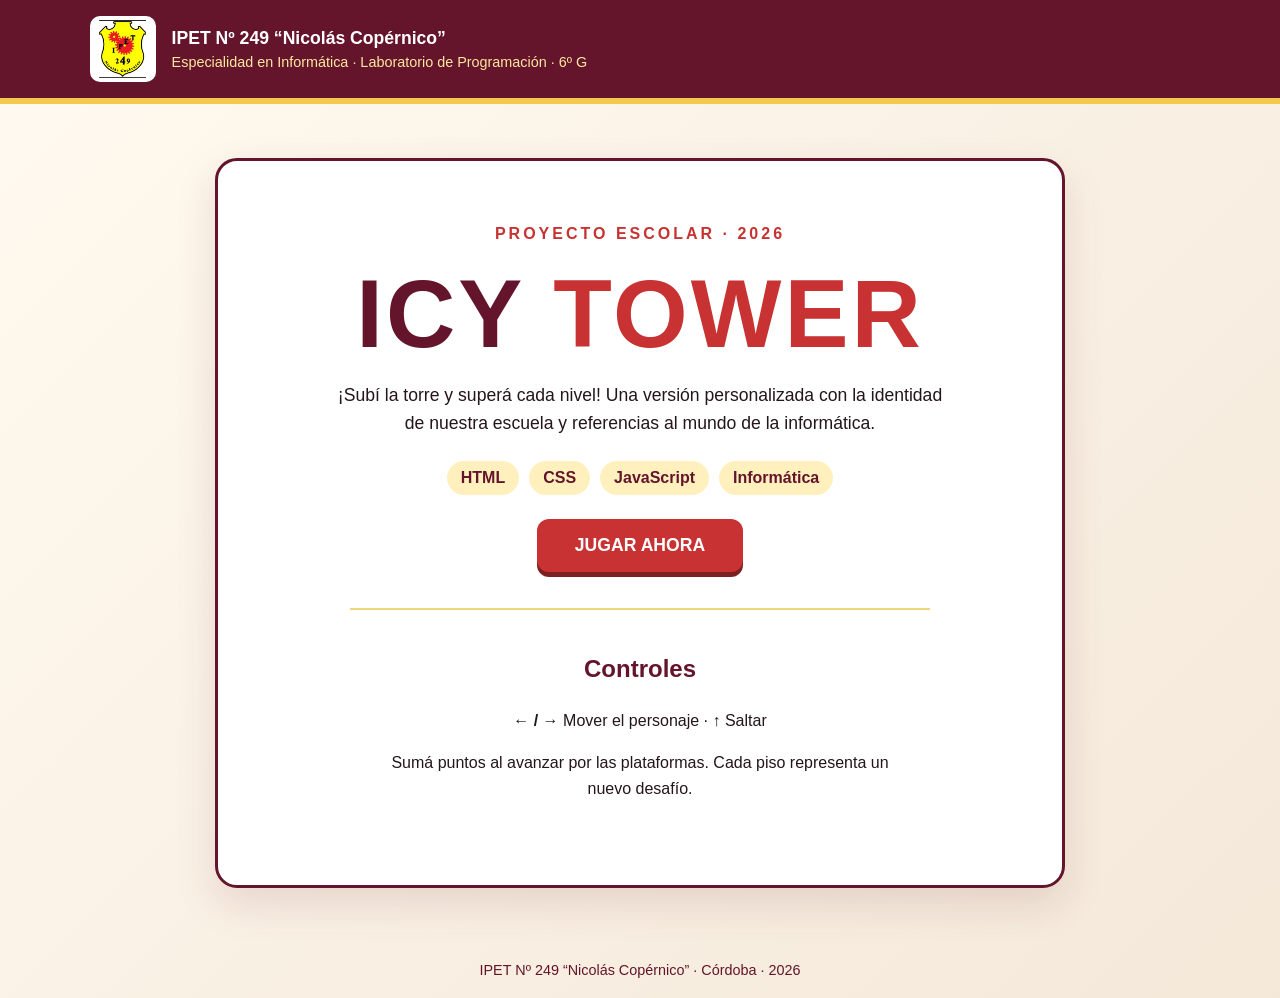
<file: index.html>
<!doctype html>
<html lang="es">
<head>
<meta charset="utf-8"><meta name="viewport" content="width=device-width, initial-scale=1">
<title>Icy Tower | IPET Nº 249</title><link rel="icon" href="escudo-ipet249.png">
<link rel="stylesheet" href="institucional.css">
</head>
<body>
<header class="top"><img src="escudo-ipet249.png" alt="Escudo del IPET Nº 249"><div><strong>IPET Nº 249 “Nicolás Copérnico”</strong><span>Especialidad en Informática · Laboratorio de Programación · 6º G</span></div></header>
<main class="hero">
<p class="eyebrow">PROYECTO ESCOLAR · 2026</p><h1>ICY <em>TOWER</em></h1>
<p class="lead">¡Subí la torre y superá cada nivel! Una versión personalizada con la identidad de nuestra escuela y referencias al mundo de la informática.</p>
<div class="chips"><span>HTML</span><span>CSS</span><span>JavaScript</span><span>Informática</span></div>
<button id="play">JUGAR AHORA</button>
<section class="info"><h2>Controles</h2><p><b>← / →</b> Mover el personaje · <b>↑</b> Saltar</p><p>Sumá puntos al avanzar por las plataformas. Cada piso representa un nuevo desafío.</p></section>
</main>
<footer>IPET Nº 249 “Nicolás Copérnico” · Córdoba · 2026</footer>
<script>
document.getElementById('play').addEventListener('click',()=>{
 const user={firstName:'Estudiante',userName:'ipet249',highScore:0,secondScore:0};
 sessionStorage.setItem('currentUser',JSON.stringify(user));
 sessionStorage.setItem('hero','hero2_2.png');
 location.href='difficulty-levels.html';
});
</script>
</body></html>
</file>
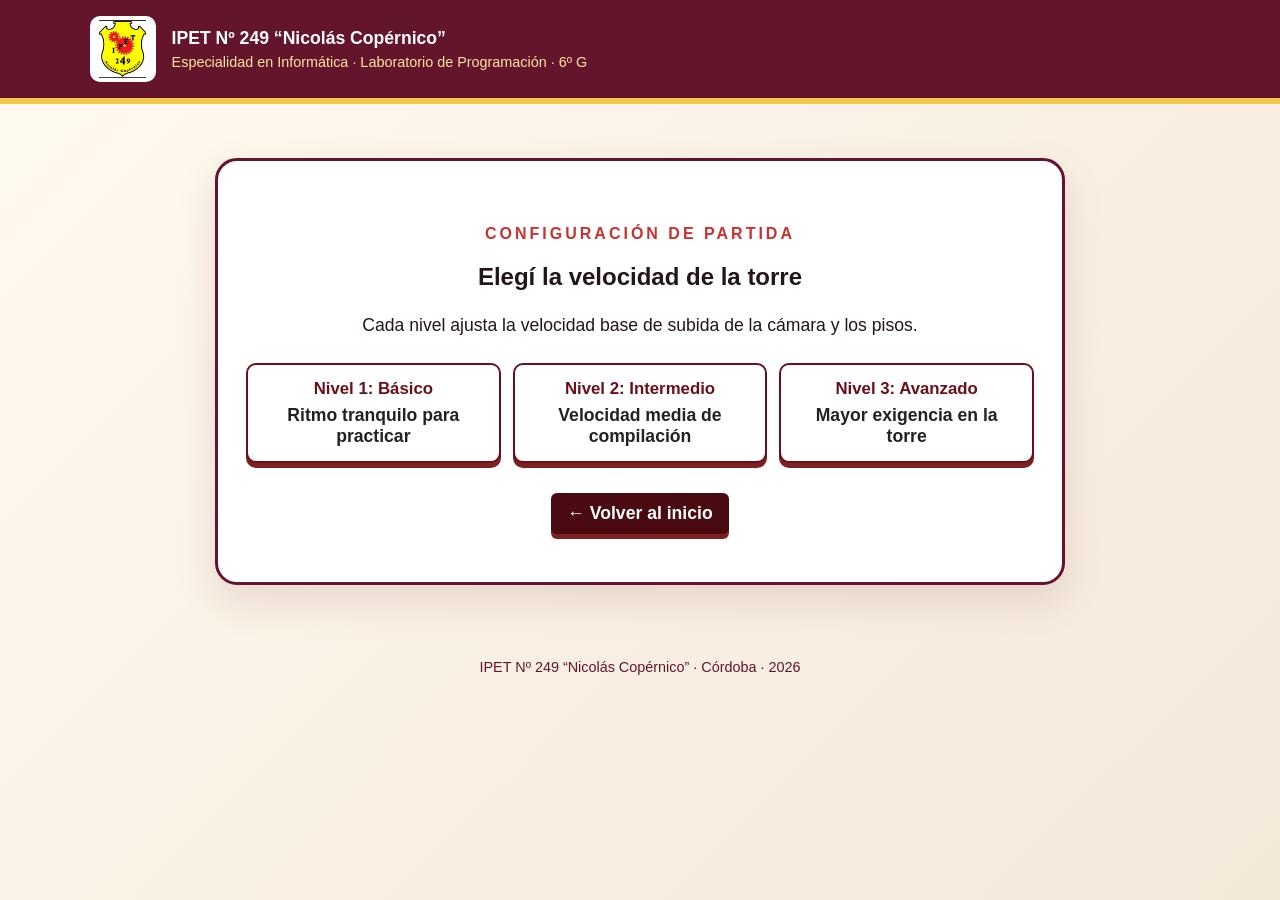
<file: difficulty-levels.html>
<!doctype html>
<html lang="es">
<head>
  <meta charset="utf-8">
  <meta name="viewport" content="width=device-width, initial-scale=1">
  <title>Seleccionar Dificultad | Icy Tower - IPET Nº 249</title>
  <link rel="icon" href="escudo-ipet249.png">
  <link rel="stylesheet" href="institucional.css">
  <style>
    .niveles-grid {
      display: grid;
      grid-template-columns: repeat(auto-fit, minmax(140px, 1fr));
      gap: 12px;
      margin: 20px 0;
    }
    .nivel-card {
      background: #fff;
      border: 2px solid #6b0f1a;
      border-radius: 10px;
      padding: 14px;
      text-align: center;
      cursor: pointer;
      color: #222;
    }
    .nivel-card strong {
      display: block;
      color: #6b0f1a;
      font-size: 1.05rem;
      margin-bottom: 6px;
    }
    .btn-volver {
      margin-top: 10px;
      background: #4a0a12;
      color: #fff;
      border: none;
      padding: 10px 16px;
      border-radius: 6px;
      cursor: pointer;
    }
  </style>
</head>
<body>
  <header class="top">
    <img src="escudo-ipet249.png" alt="Escudo del IPET Nº 249">
    <div>
      <strong>IPET Nº 249 “Nicolás Copérnico”</strong>
      <span>Especialidad en Informática · Laboratorio de Programación · 6º G</span>
    </div>
  </header>

  <main class="hero">
    <p class="eyebrow">CONFIGURACIÓN DE PARTIDA</p>
    <h2>Elegí la velocidad de la torre</h2>
    <p class="lead">Cada nivel ajusta la velocidad base de subida de la cámara y los pisos.</p>

    <div class="niveles-grid">
      <button type="button" class="nivel-card" data-vel="0.85" data-nombre="Básico (1.0x)">
        <strong>Nivel 1: Básico</strong>
        <span>Ritmo tranquilo para practicar</span>
      </button>
      <button type="button" class="nivel-card" data-vel="1.2" data-nombre="Intermedio (1.3x)">
        <strong>Nivel 2: Intermedio</strong>
        <span>Velocidad media de compilación</span>
      </button>
      <button type="button" class="nivel-card" data-vel="1.65" data-nombre="Avanzado (1.6x)">
        <strong>Nivel 3: Avanzado</strong>
        <span>Mayor exigencia en la torre</span>
      </button>
    </div>

    <button type="button" id="btn-volver" class="btn-volver">← Volver al inicio</button>
  </main>

  <footer>IPET Nº 249 “Nicolás Copérnico” · Córdoba · 2026</footer>

  <script>
    document.querySelectorAll('.nivel-card').forEach((btn) => {
      btn.addEventListener('click', () => {
        sessionStorage.setItem('velocidadBase', btn.dataset.vel);
        sessionStorage.setItem('dificultadNombre', btn.dataset.nombre);
        location.href = 'tower.html';
      });
    });

    document.getElementById('btn-volver').addEventListener('click', () => {
      location.href = 'index.html';
    });
  </script>
</body>
</html>
</file>
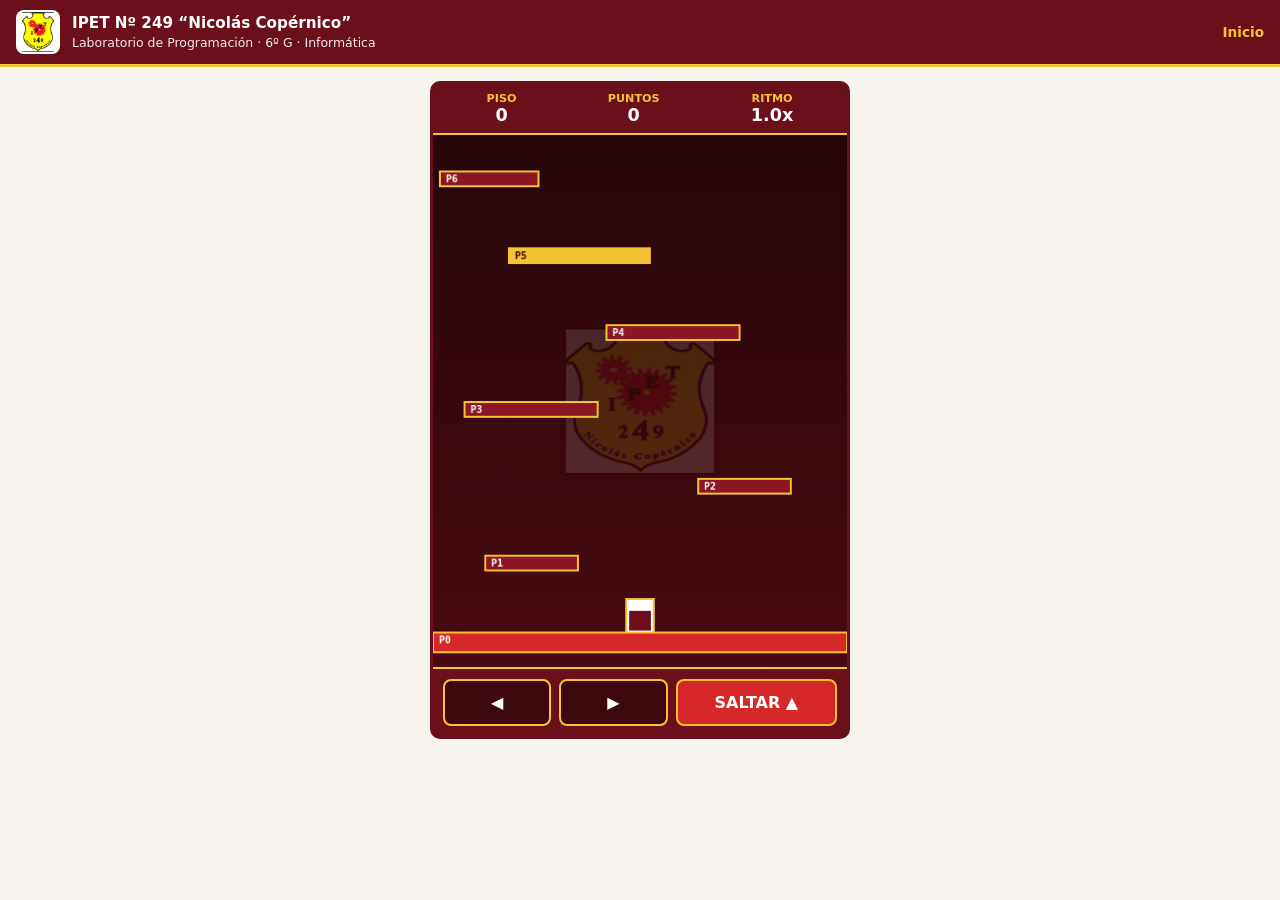
<file: tower.html>
<!doctype html>
<html lang="es">
<head>
  <meta charset="utf-8">
  <meta name="viewport" content="width=device-width, initial-scale=1">
  <title>Jugando Icy Tower | IPET Nº 249</title>
  <link rel="icon" href="escudo-ipet249.png">
  <link rel="stylesheet" href="tower.css">
</head>
<body>
  <header class="top">
    <img src="escudo-ipet249.png" alt="Escudo del IPET Nº 249">
    <div>
      <strong>IPET Nº 249 “Nicolás Copérnico”</strong>
      <span>Laboratorio de Programación · 6º G · Informática</span>
    </div>
    <a href="index.html" class="link-inicio">Inicio</a>
  </header>

  <main class="torre-contenedor">
    <div class="hud">
      <div><span>PISO</span><strong id="hud-piso">0</strong></div>
      <div><span>PUNTOS</span><strong id="hud-puntos">0</strong></div>
      <div><span>RITMO</span><strong id="hud-ritmo">1.0x</strong></div>
    </div>

    <div id="aviso-hito" class="aviso-hito oculto"></div>

    <canvas id="gameCanvas" width="420" height="540"></canvas>

    <div class="controles-movil" aria-label="Controles táctiles">
      <button type="button" id="btn-izq" class="btn-control">◀</button>
      <button type="button" id="btn-der" class="btn-control">▶</button>
      <button type="button" id="btn-salto" class="btn-control btn-salto">SALTAR ▲</button>
    </div>

    <div id="modal-fin" class="modal-fin oculto">
      <h2>¡Fin de la partida!</h2>
      <p id="texto-resultado"></p>
      <button type="button" id="btn-reintentar" class="btn-reintentar">Jugar de nuevo</button>
    </div>
  </main>

  <script src="tower.js"></script>
</body>
</html>
</file>
<file: institucional.css>
*{box-sizing:border-box} :root{--wine:#64152b;--red:#c83232;--yellow:#f2c94c;--paper:#fffaf0}
body{margin:0;min-height:100vh;font-family:Arial,sans-serif;color:#24151a;background:linear-gradient(135deg,#fffaf0,#f4e8d9)}
.top{display:flex;align-items:center;gap:16px;padding:16px 7%;background:var(--wine);color:white;border-bottom:6px solid var(--yellow)}
.top img{width:66px;height:66px;object-fit:contain;background:#fff;border-radius:10px;padding:4px}
.top strong,.top span{display:block}.top strong{font-size:1.1rem}.top span{margin-top:5px;color:#ffe7a1;font-size:.9rem}
.hero{max-width:850px;margin:6vh auto;padding:48px 28px;text-align:center;background:white;border:3px solid var(--wine);border-radius:22px;box-shadow:0 16px 40px #64152b20}
.eyebrow{font-weight:bold;letter-spacing:3px;color:var(--red)}h1{font-size:clamp(3rem,9vw,6rem);margin:12px 0;color:var(--wine);letter-spacing:3px}h1 em{font-style:normal;color:var(--red)}
.lead{max-width:620px;margin:0 auto 24px;line-height:1.6;font-size:1.1rem}.chips{display:flex;gap:10px;justify-content:center;flex-wrap:wrap;margin:24px}
.chips span{background:#fff0bd;color:var(--wine);padding:8px 14px;border-radius:30px;font-weight:bold}
button{border:0;border-radius:12px;background:var(--red);color:white;font-size:1.1rem;font-weight:bold;padding:16px 38px;cursor:pointer;box-shadow:0 5px 0 #7d2020}
button:hover{background:var(--wine);transform:translateY(-1px)}.info{margin:36px auto 0;padding:20px;border-top:2px solid #f1d77c;max-width:580px;line-height:1.6}.info h2{color:var(--wine)}footer{text-align:center;padding:20px;color:var(--wine);font-size:.9rem}
</file>
<file: tower.css>
:root {
  --bordo: #6b0f1a;
  --bordo-oscuro: #3d070e;
  --amarillo: #f4c430;
  --rojo: #d62828;
  --blanco: #ffffff;
  --fondo: #f7f3ee;
}

* {
  box-sizing: border-box;
  margin: 0;
  padding: 0;
  font-family: system-ui, -apple-system, sans-serif;
}

body {
  background-color: var(--fondo);
  color: #1d1d1d;
  min-height: 100vh;
  display: flex;
  flex-direction: column;
  align-items: center;
}

.top {
  width: 100%;
  background-color: var(--bordo);
  color: var(--blanco);
  border-bottom: 3px solid var(--amarillo);
  padding: 10px 16px;
  display: flex;
  align-items: center;
  gap: 12px;
}

.top img {
  width: 44px;
  height: 44px;
  object-fit: contain;
  background: var(--blanco);
  border-radius: 8px;
  padding: 2px;
}

.top strong {
  display: block;
  font-size: 0.95rem;
}

.top span {
  font-size: 0.78rem;
  opacity: 0.92;
}

.link-inicio {
  margin-left: auto;
  color: var(--amarillo);
  text-decoration: none;
  font-weight: bold;
  font-size: 0.85rem;
}

.torre-contenedor {
  position: relative;
  width: 100%;
  max-width: 420px;
  margin: 14px auto;
  background: var(--bordo-oscuro);
  border: 3px solid var(--bordo);
  border-radius: 10px;
  overflow: hidden;
}

.hud {
  display: flex;
  justify-content: space-around;
  background: var(--bordo);
  color: var(--blanco);
  padding: 8px;
  border-bottom: 2px solid var(--amarillo);
}

.hud div {
  display: flex;
  flex-direction: column;
  align-items: center;
}

.hud span {
  font-size: 0.7rem;
  color: var(--amarillo);
  font-weight: bold;
}

.hud strong {
  font-size: 1.1rem;
}

.aviso-hito {
  position: absolute;
  top: 62px;
  left: 50%;
  transform: translateX(-50%);
  background: var(--amarillo);
  color: var(--bordo-oscuro);
  font-weight: bold;
  font-size: 0.8rem;
  padding: 5px 12px;
  border-radius: 999px;
  border: 2px solid var(--rojo);
  z-index: 4;
  white-space: nowrap;
}

canvas {
  display: block;
  width: 100%;
  height: auto;
  background: linear-gradient(180deg, #260509 0%, #4a0a12 100%);
}

.controles-movil {
  display: flex;
  gap: 8px;
  padding: 10px;
  background: var(--bordo);
  border-top: 2px solid var(--amarillo);
}

.btn-control {
  flex: 1;
  padding: 12px 8px;
  font-size: 1rem;
  font-weight: bold;
  border: 2px solid var(--amarillo);
  border-radius: 8px;
  background: var(--bordo-oscuro);
  color: var(--blanco);
  touch-action: none;
  user-select: none;
}

.btn-salto {
  flex: 1.6;
  background: var(--rojo);
}

.modal-fin {
  position: absolute;
  inset: 0;
  background: rgba(38, 5, 9, 0.92);
  color: var(--blanco);
  display: flex;
  flex-direction: column;
  align-items: center;
  justify-content: center;
  gap: 14px;
  padding: 20px;
  text-align: center;
  z-index: 10;
}

.btn-reintentar {
  background: var(--rojo);
  color: var(--blanco);
  border: 2px solid var(--amarillo);
  padding: 10px 20px;
  border-radius: 8px;
  font-weight: bold;
  cursor: pointer;
}

.oculto {
  display: none !important;
}
</file>
